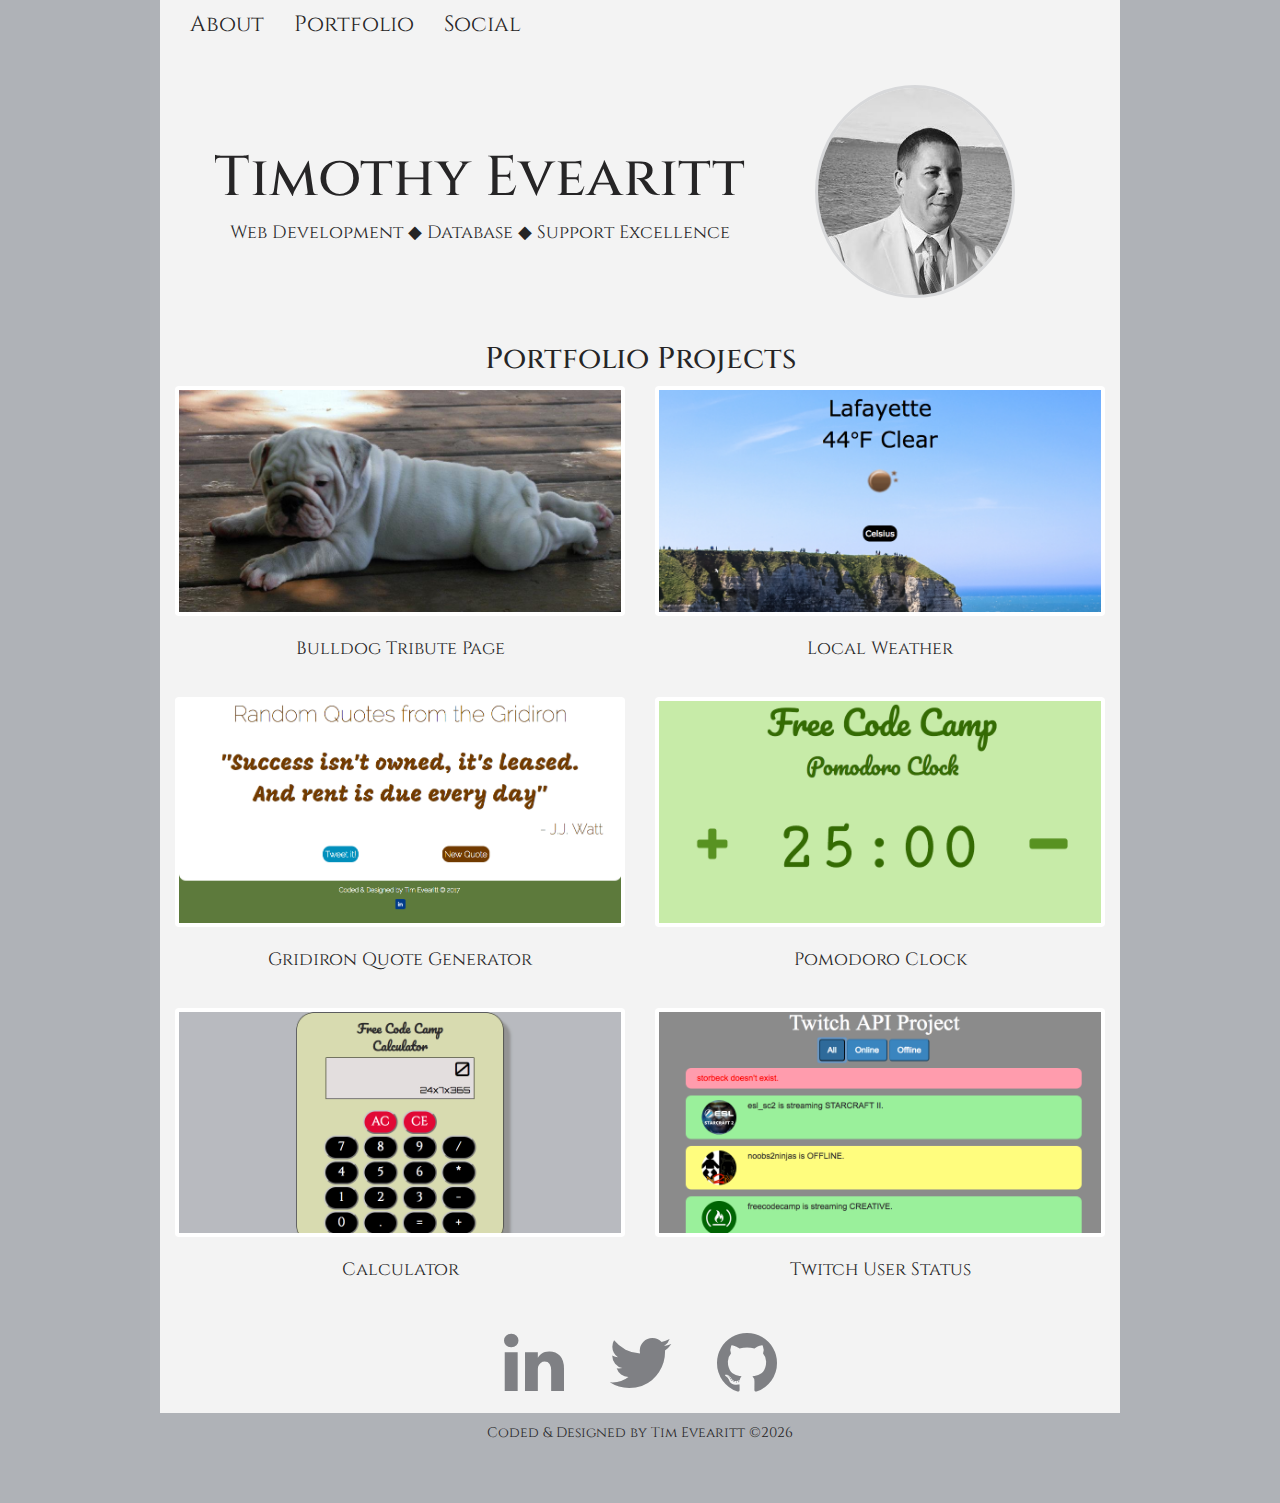
<file: index.html>
<!DOCTYPE html>
  <head>
    <title>Tim Evearitt - Portfolio</title>
    <link rel="stylesheet" href="//maxcdn.bootstrapcdn.com/font-awesome/4.5.0/css/font-awesome.min.css"/>
    <link rel="stylesheet" href="https://maxcdn.bootstrapcdn.com/bootstrap/3.3.7/css/bootstrap.min.css">
    <link rel="stylesheet" type="text/css" href="css/style.css">
    <link href="https://fonts.googleapis.com/css?family=Cinzel" rel="stylesheet">
    <meta name="viewport" content="width=device-width, initial-scale=1">
  </head>
  <body>
  <!-- NAV BAR-->
    <nav class="navbar navbar-default navbar-fixed-top">
      <div class="container">
        <ul class="nav navbar-nav">
          <li><a href="#about">About</a></li>
          <li><a href="#portfolio">Portfolio</a></li>
          <li><a href="#contact">Social</a></li> 
        </ul>
      </div>
    </nav>

    <div class="container">
      <a name="about" id="about"></a>
      <div class="row vertical-align">
        <div class="col-sm-8 text-center">
          <h1>Timothy Evearitt</h1> 
          <p>Web Development &#9670; Database &#9670; Support Excellence</p>
        </div>
        <div class="col-sm-4">
        <img src="images/timevearitt1.jpg" class="img-responsive" id="tim"/>
        </div>
      </div>

      <div class="row text-center">
        <div class="col-xs-12"><a name="portfolio" id="portfolio"></a>
          <h2>Portfolio Projects</h2>
        </div>
      </div>
      <!-- PORTFOLIO ROW 1 -->
      <div class="row">
        <div class="col-sm-6">
          <figure>
            <a href="tribute" class="thumbnail" target="_blank">
              <img src="images/ruxin.jpg" class="img-responsive center-block" alt="A warm deck is Ruxin's favorite place to relax."/>
            </a>
            <figcaption class="text-center">Bulldog Tribute Page</figcaption>
          </figure>
        </div>
        <div class="col-sm-6">
          <figure>
            <a href="weather" class="thumbnail" target="_blank">
              <img src="images/weather.png" class="img-responsive center-block" alt="weather app"/>
            </a>
            <figcaption class="text-center">Local Weather</figcaption>
          </figure>
        </div>
      </div>
      <!-- PORTFOLIO ROW 2 -->
      <div class="row">
        <div class="col-sm-6">
          <figure>
            <a href="quote-generator" class="thumbnail" target="_blank">
              <img src="images/quotes.png" class="img-responsive center-block" alt="Gridiron Quotes"/>
            </a>
            <figcaption class="text-center">Gridiron Quote Generator</figcaption>
          </figure>
        </div>
        <div class="col-sm-6">
          <figure>
            <a href="pomodoro" class="thumbnail" target="_blank">
              <img src="images/pomodoro.png" alt="Pomodoro"/>
            </a>
            <figcaption class="text-center">Pomodoro Clock</figcaption>
          </figure>
        </div>
      </div>
      <!-- PORTFOLIO ROW 3 -->
      <div class="row">
        <div class="col-sm-6">
          <figure>
            <a href="calculator" class="thumbnail" target="_blank">
              <img src="images/calculator.png" alt="Calculator"/>
            </a>
            <figcaption class="text-center">Calculator</figcaption>
          </figure>
        </div>
        <div class="col-sm-6">
          <figure>
            <a href="twitch-viewer" class="thumbnail" target="_blank">
              <img src="images/twitch.png" alt="Twitch"/>
            </a>
            <figcaption class="text-center">Twitch User Status</figcaption>
          </figure>
        </div>
      </div>
      <!-- PORTFOLIO ROW SOCIAL -->
      <div class="row">
        <div class="visible-xs text-center">
          <a href="https://www.linkedin.com/in/timevearitt" target="_blank">
            <i class="fa fa-linkedin fa-3x social"></i></a>
          <a href="https://twitter.com/timevearitt" target="_blank">
            <i class="fa fa-twitter fa-3x social" aria-hidden="true"></i></a>
          <a href="https://github.com/timevearitt" target="_blank"><i class="fa fa-github fa-3x social" aria-hidden="true"></i></a>
        </div>
        <div class="hidden-xs col-sm-12 text-center">
          <a href="https://www.linkedin.com/in/timevearitt" target="_blank">
            <i class="fa fa-linkedin fa-5x social"></i></a>
          <a href="https://twitter.com/timevearitt" target="_blank">
            <i class="fa fa-twitter fa-5x social" aria-hidden="true"></i></a>
          <a href="https://github.com/timevearitt" target="_blank"><i class="fa fa-github fa-5x social" aria-hidden="true"></i></a>
        </div>
      </div>
      <a name="contact" id="contact"></a>
    </div>
  </body>
  <footer class="text-center">Coded & Designed by Tim Evearitt &copy;<script type="text/javascript">document.write(new Date().getFullYear());</script></br>
  </footer>
</html>
</file>
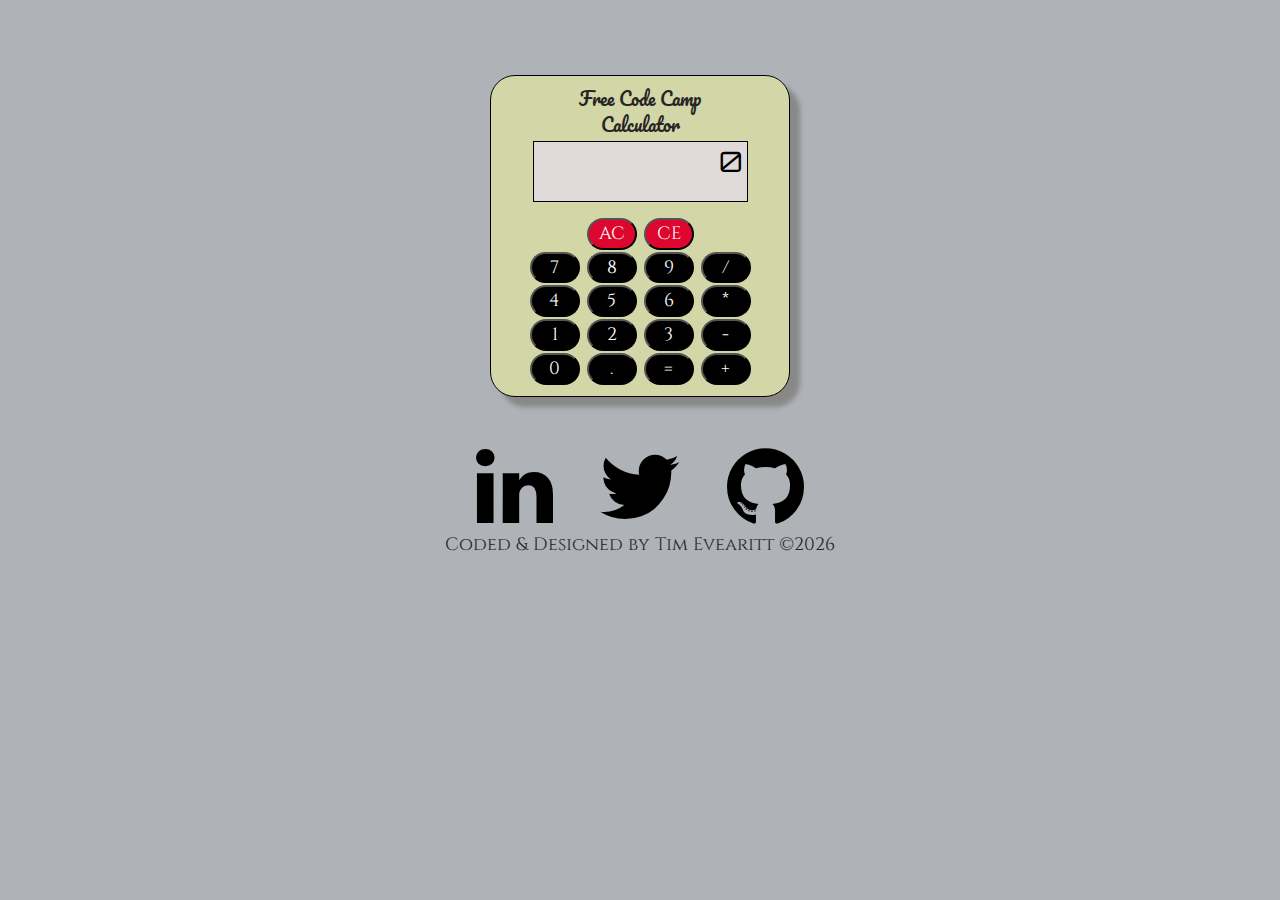
<file: Calculator/index.html>
<!DOCTYPE html>
	<html>
	<head>
		<meta charset="UTF-8">
		<title>Free Code Camp - Calculator</title>

		<script src="https://ajax.googleapis.com/ajax/libs/jquery/3.1.1/jquery.min.js"></script>
		<script src="scripts/jquery.js"></script>
		<link rel="stylesheet" href="https://maxcdn.bootstrapcdn.com/bootstrap/3.3.7/css/bootstrap.min.css">
		<link rel="stylesheet" href="//maxcdn.bootstrapcdn.com/font-awesome/4.5.0/css/font-awesome.min.css">
		<link href="https://fonts.googleapis.com/css?family=Cinzel" rel="stylesheet">
		<link rel="stylesheet" type="text/css" href="css/style.css">
		<link href="https://fonts.googleapis.com/css?family=Orbitron" rel="stylesheet">
		<link href="https://fonts.googleapis.com/css?family=Pacifico" rel="stylesheet">
		<meta name="viewport" content="width=device-width, initial-scale=1">

	</head>

	<body>
		<div id="wrap">
			<div class="container">
				<div id="calculator">
					<div class="row">
						<div id="title" class="text-center">
							<div class="col-xs-12">Free Code Camp</div>
							<div class="col-xs-12">Calculator</div>
						</div>
					</div>
					<div class="row">
						<div class="text-center">
							<div id="displayTotal">0</div>
						</div>
					</div>
					<div class="row">
						<div class="text-center">
							<div id="input"></div>
						</div>
					</div>
					<div class="row">
						<div class="text-center">
							<button type="button" class="btnOp red" id="AC">AC</button>
							<button type="button" class="btnOp red" id="CE">CE</button>
							
						</div>
					</div>
					<div class="row">
						<div class="text-center">
							<button type="button" class="btnNum" id="7" value="7">7</button>
							<button type="button" class="btnNum" id="8" value="8">8</button>
							<button type="button" class="btnNum" id="9" value="9">9</button>
							<button type="button" class="btnOp" id="btnDivide" value="/">/</button>
						</div>
					</div>
					<div class="row">
						<div class="text-center">
							<button type="button" class="btnNum" id="4" value="4">4</button>
							<button type="button" class="btnNum" id="5" value="5">5</button>
							<button type="button" class="btnNum" id="6" value="6">6</button>
							<button type="button" class="btnOp"  id="btnMultiply" value="x">*</button>
						</div>
					</div>
					<div class="row">
						<div class="text-center">
							<button type="button" class="btnNum" id="1" name="1" value="1">1</button>
							<button type="button" class="btnNum" id="2" value="2">2</button>
							<button type="button" class="btnNum" id="3" value="3">3</button>
							<button type="button" class="btnOp"  id="btnSubtract" value="-">-</button>
						</div>
					</div>
					<div class="row">
						<div class="text-center">
							<button type="button" class="btnNum" id="0" value="0">0</button>
							<button type="button" class="btnNum" id="decimal" value=".">.</button>
							<button type="button" class="btnOp" id="btnTotal">=</button>
							<button type="button" class="btnOp"  id="btnAdd" value="+">+</button>
						</div>
					</div>
				</div>
			</div>
		</div>
	</body>

	<footer class="text-center footer">
		<div class="visible-xs text-center">
	        <a href="https://www.linkedin.com/in/timevearitt" target="_blank">
	          <i class="fa fa-linkedin fa-3x social"></i></a>
	        <a href="https://twitter.com/timevearitt" target="_blank">
	          <i class="fa fa-twitter fa-3x social" aria-hidden="true"></i></a>
	        <a href="https://github.com/timevearitt" target="_blank"><i class="fa fa-github fa-3x social" aria-hidden="true"></i></a>
	    </div>
	    <div class="hidden-xs col-sm-12 text-center">
	      <a href="https://www.linkedin.com/in/timevearitt" target="_blank">
	        <i class="fa fa-linkedin fa-5x social"></i></a>
	      <a href="https://twitter.com/timevearitt" target="_blank">
	        <i class="fa fa-twitter fa-5x social" aria-hidden="true"></i></a>
	      <a href="https://github.com/timevearitt" target="_blank"><i class="fa fa-github fa-5x social" aria-hidden="true"></i></a>
	    </div>
	  Coded & Designed by Tim Evearitt &copy;<script type="text/javascript">document.write(new Date().getFullYear());</script></br>
	</footer>

</html>
</file>
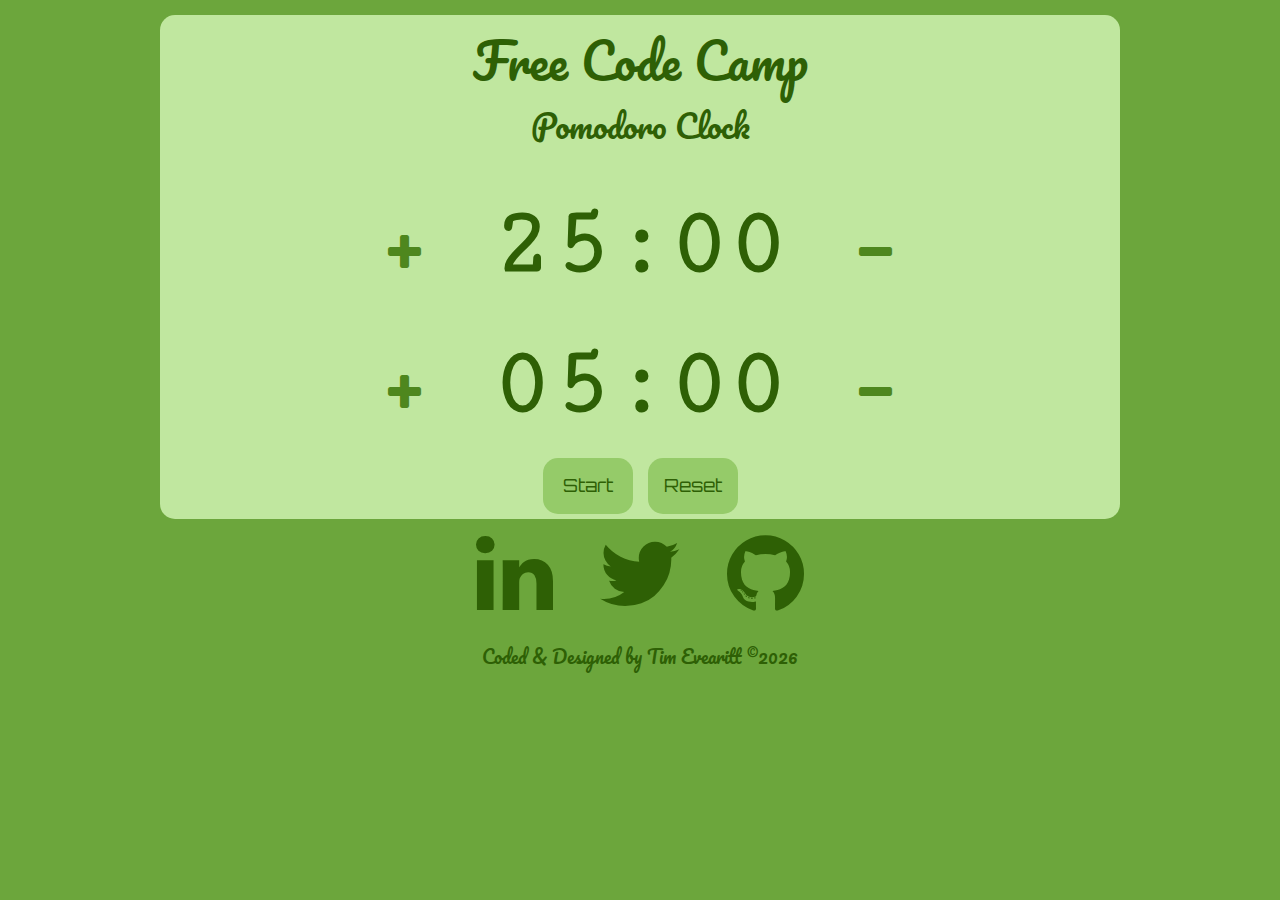
<file: Pomodoro/index.html>
<!DOCTYPE html>
<html>
	<head>
		<meta charset="UTF-8">
		<title>Free Code Camp - Pomodoro</title>

		<script src="https://ajax.googleapis.com/ajax/libs/jquery/3.1.1/jquery.min.js"></script>
		<script src="scripts/scripts.js"></script>
		<link rel="stylesheet" href="https://maxcdn.bootstrapcdn.com/bootstrap/3.3.7/css/bootstrap.min.css">
		<link rel="stylesheet" href="//maxcdn.bootstrapcdn.com/font-awesome/4.5.0/css/font-awesome.min.css">
		<link rel="stylesheet" type="text/css" href="css/style.css">
		<link href="https://fonts.googleapis.com/css?family=Pacifico" rel="stylesheet">
		<link href="https://fonts.googleapis.com/css?family=Orbitron" rel="stylesheet">
		<link href="https://fonts.googleapis.com/css?family=Cutive+Mono" rel="stylesheet">
		<meta name="viewport" content="width=device-width, initial-scale=1">

	</head>

	<body>
		<div id="wrap">
			<div class="container">
				<div class="row text-center">
					<h1>Free Code Camp</h1>
					<h2>Pomodoro Clock</h2>
				</div>
				<div class="row text-center">
					<div class="text-center"><a id="addWorkTime" class="btn" href="#"><i class="fa fa-plus fa-3x" aria-hidden="true"></i></a><div id="workTimer" class="time"></div><a id="subWorkTime" class="btn" href="#"><i class="fa fa-minus fa-3x" aria-hidden="true"></i></a></div>
				</div>
				<div class="row text-center">
					<div class="text-center"><a id="addBreak" class="btn" href="#"><i class="fa fa-plus fa-3x" aria-hidden="true"></i></a><div id="breakTimer" class="time"></div><a id="subBreak" class="btn" href="#"><i class="fa fa-minus fa-3x" aria-hidden="true"></i></a></div>
				</div>
				<div class="row text-center">
					<button type="button" id="start">Start</button> <button type="button" id="stop">Stop</button> <button type="button" id="reset">Reset</button>
				</div>
				<div class="row text-center">
					<audio id="airhorn" src="sounds/airhorn.mp3" type="audio/mp3"></audio> 
				</div>
			</div>
		</div>
	</body>

	<footer class="text-center footer">
		<div class="visible-xs text-center">
  			<a href="https://www.linkedin.com/in/timevearitt" target="_blank">
    			<i class="fa fa-linkedin fa-3x social"></i></a>
  			<a href="https://twitter.com/timevearitt" target="_blank">
    			<i class="fa fa-twitter fa-3x social" aria-hidden="true"></i></a>
  			<a href="https://github.com/timevearitt" target="_blank"><i class="fa fa-github fa-3x social" aria-hidden="true"></i></a>
		</div>
		<div class="hidden-xs col-sm-12 text-center">
          <a href="https://www.linkedin.com/in/timevearitt" target="_blank">
            <i class="fa fa-linkedin fa-5x social"></i></a>
          <a href="https://twitter.com/timevearitt" target="_blank">
            <i class="fa fa-twitter fa-5x social" aria-hidden="true"></i></a>
          <a href="https://github.com/timevearitt" target="_blank"><i class="fa fa-github fa-5x social" aria-hidden="true"></i></a>
        </div>
	  Coded & Designed by Tim Evearitt &copy;<script type="text/javascript">document.write(new Date().getFullYear());</script></br>
	</footer>
</html>
</file>
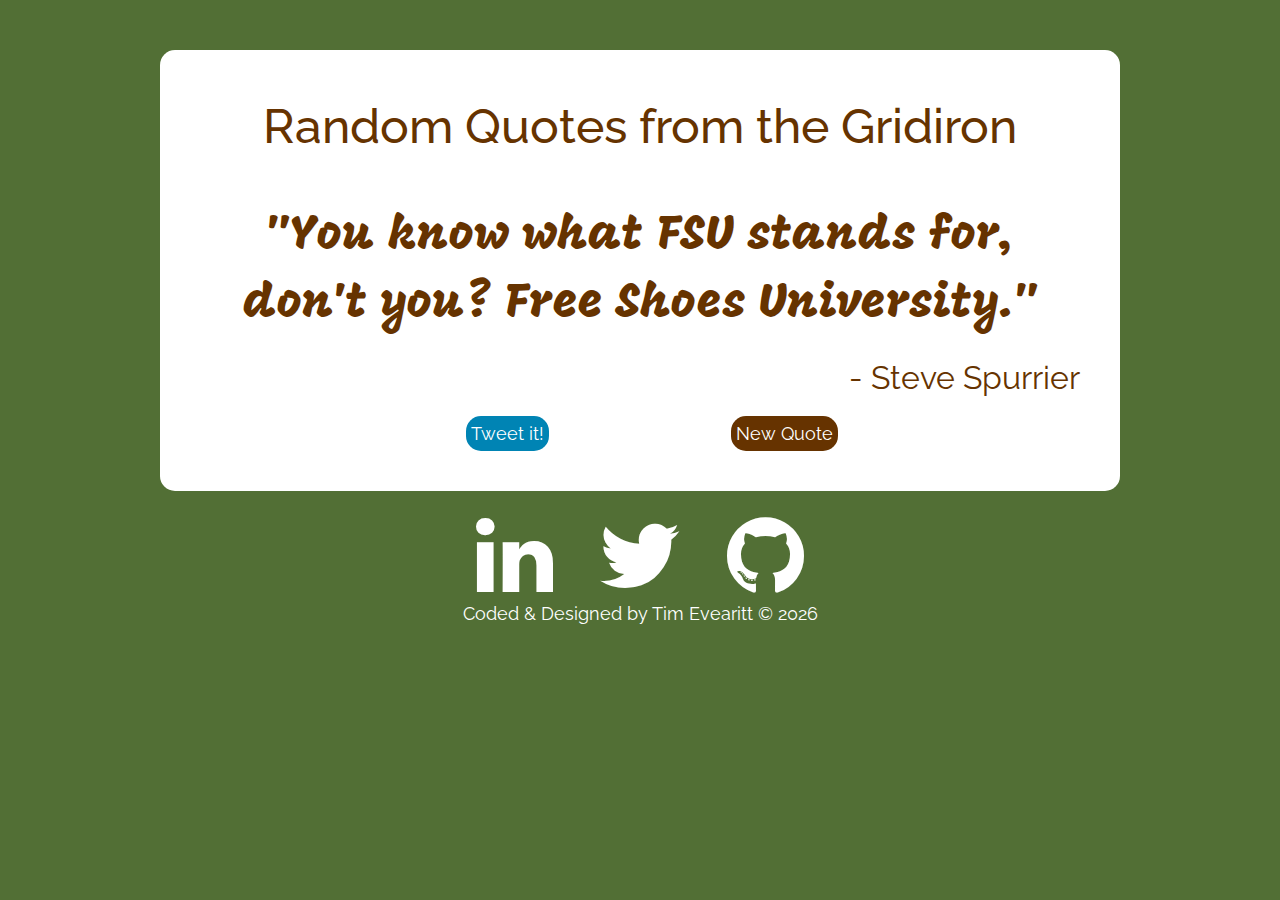
<file: quote-generator/index.html>
<!DOCTYPE html>
<html>
  <head>
    <link rel="stylesheet" href="https://maxcdn.bootstrapcdn.com/bootstrap/3.3.7/css/bootstrap.min.css">
    <link rel="stylesheet" href="//maxcdn.bootstrapcdn.com/font-awesome/4.5.0/css/font-awesome.min.css">
    <link rel="stylesheet" type="text/css" href="css/style.css">
    <link href="https://fonts.googleapis.com/css?family=Mogra" rel="stylesheet">
    <link href="https://fonts.googleapis.com/css?family=Raleway:100" rel="stylesheet">
    <meta name="viewport" content="width=device-width, initial-scale=1">
    <script src="https://ajax.googleapis.com/ajax/libs/jquery/3.1.1/jquery.min.js"></script> 
    <script src="scripts/script.js"></script>
    <title>Free Code Camp Random Quote Generator</title>
  </head>
  <body>
    <div class="container-fluid">
      <div class="row" id="main">
        <div class="col-xs-12 text-center" >
          <h1>Random Quotes from the Gridiron</h1>
        </div>
        
        <div class="col-xs-12 text-center" id="quote">
          <!-- Random Quote generated here -->
        </div>
        <div class="col-xs-12 text-right" id="author">
          <!-- Quote author generated here -->
        </div>
        <div class="col-xs-5 text-right">
          <a class="twitter-share" href="#" data-size="large" target="_blank">
            <button type="button" id="twitter">Tweet it!</button>
          </a>
        </div>
        <div class="col-xs-2 text-right">
          <!-- Placeholder div -->
        </div>
        <div class="col-xs-5 text-left">
          <button type="button" id="btnQuote">New Quote</button>
        </div> 
      </div>
    </div>
  </body>  

  <footer class="text-center">
    <div class="visible-xs text-center">
        <a href="https://www.linkedin.com/in/timevearitt" target="_blank">
          <i class="fa fa-linkedin fa-3x social"></i></a>
        <a href="https://twitter.com/timevearitt" target="_blank">
          <i class="fa fa-twitter fa-3x social" aria-hidden="true"></i></a>
        <a href="https://github.com/timevearitt" target="_blank"><i class="fa fa-github fa-3x social" aria-hidden="true"></i></a>
    </div>
    <div class="hidden-xs col-sm-12 text-center">
      <a href="https://www.linkedin.com/in/timevearitt" target="_blank">
        <i class="fa fa-linkedin fa-5x social"></i></a>
      <a href="https://twitter.com/timevearitt" target="_blank">
        <i class="fa fa-twitter fa-5x social" aria-hidden="true"></i></a>
      <a href="https://github.com/timevearitt" target="_blank"><i class="fa fa-github fa-5x social" aria-hidden="true"></i></a>
    </div>
    Coded & Designed by Tim Evearitt &copy; <script type="text/javascript">document.write(new Date().getFullYear());</script> </br>
  </footer>
</html>
</file>
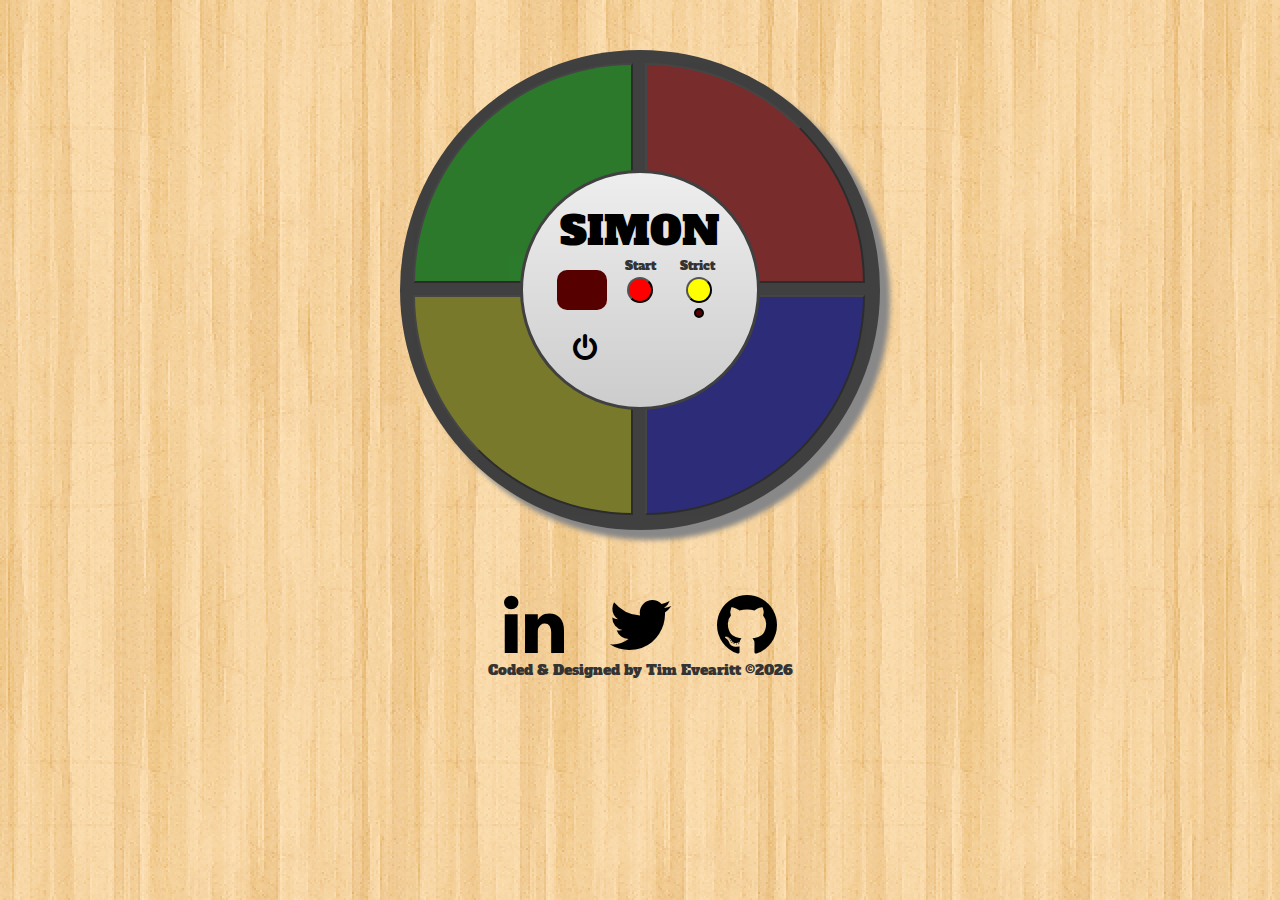
<file: simon/index.html>
<!DOCTYPE html>
	<html>
	<head>
		<meta charset="UTF-8">
		<title>Free Code Camp - Simon</title>

		<script src="https://ajax.googleapis.com/ajax/libs/jquery/3.1.1/jquery.min.js"></script>
		<script src="script/jquery.js"></script>
		<link rel="stylesheet" href="https://maxcdn.bootstrapcdn.com/bootstrap/3.3.7/css/bootstrap.min.css">
		<link rel="stylesheet" href="//maxcdn.bootstrapcdn.com/font-awesome/4.5.0/css/font-awesome.min.css">
		<link href="https://fonts.googleapis.com/css?family=Cinzel" rel="stylesheet">
		<link rel="stylesheet" type="text/css" href="css/style.css">
		<link href="https://fonts.googleapis.com/css?family=Alfa+Slab+One" rel="stylesheet">
		<link href="https://fonts.googleapis.com/css?family=Pacifico" rel="stylesheet">

		

	</head>

	<body>
		<div id="wrap">
			<div class="container-fluid">
				<div id="simon">
					<button type="button" id="green" class="color"></button>
					<button type="button" id="red" class="color"></button>
					<button type="button" id="yellow" class="color"></button>
					<button type="button" id="blue" class="color"></button>

					<div id="namePlate" >
						<div id="nameText" class="text-center">SIMON</div>
						<div id="round" class="text-center"></div>
						<div id="start" class="text-center">
							Start<br/>
							<button type"button" id="btnStart"></button>
						</div>
						<div id="strict" class="text-center">
							Strict<br/>
							<button type"button" id="btnStrict"></button>
							<div id="strictLight"></div>
						</div>
						<div id="power" class="text-center">
							<i id="powerBtn" class="fa fa-power-off fa-2x" aria-hidden="true"></i>
						</div>
						<audio id="greenSound" src="https://s3.amazonaws.com/freecodecamp/simonSound1.mp3" type="audio/mp3"></audio>
						<audio id="redSound" src="https://s3.amazonaws.com/freecodecamp/simonSound2.mp3" type="audio/mp3"></audio>
						<audio id="yellowSound" src="https://s3.amazonaws.com/freecodecamp/simonSound3.mp3" type="audio/mp3"></audio>
						<audio id="blueSound" src="https://s3.amazonaws.com/freecodecamp/simonSound4.mp3" type="audio/mp3"></audio> 
					</div>
				</div>
			</div>
		</div>
	</body>

	<footer class="text-center footer">
		<div class="visible-xs text-center">
  			<a href="https://www.linkedin.com/in/timevearitt" target="_blank">
    			<i class="fa fa-linkedin fa-3x social"></i></a>
  			<a href="https://twitter.com/timevearitt" target="_blank">
    			<i class="fa fa-twitter fa-3x social" aria-hidden="true"></i></a>
  			<a href="https://github.com/timevearitt" target="_blank"><i class="fa fa-github fa-3x social" aria-hidden="true"></i></a>
		</div>
		<div class="hidden-xs col-sm-12 text-center">
          <a href="https://www.linkedin.com/in/timevearitt" target="_blank">
            <i class="fa fa-linkedin fa-5x social"></i></a>
          <a href="https://twitter.com/timevearitt" target="_blank">
            <i class="fa fa-twitter fa-5x social" aria-hidden="true"></i></a>
          <a href="https://github.com/timevearitt" target="_blank"><i class="fa fa-github fa-5x social" aria-hidden="true"></i></a>
        </div>
	  Coded & Designed by Tim Evearitt &copy;<script type="text/javascript">document.write(new Date().getFullYear());</script></br>
	</footer>

</html>
</file>
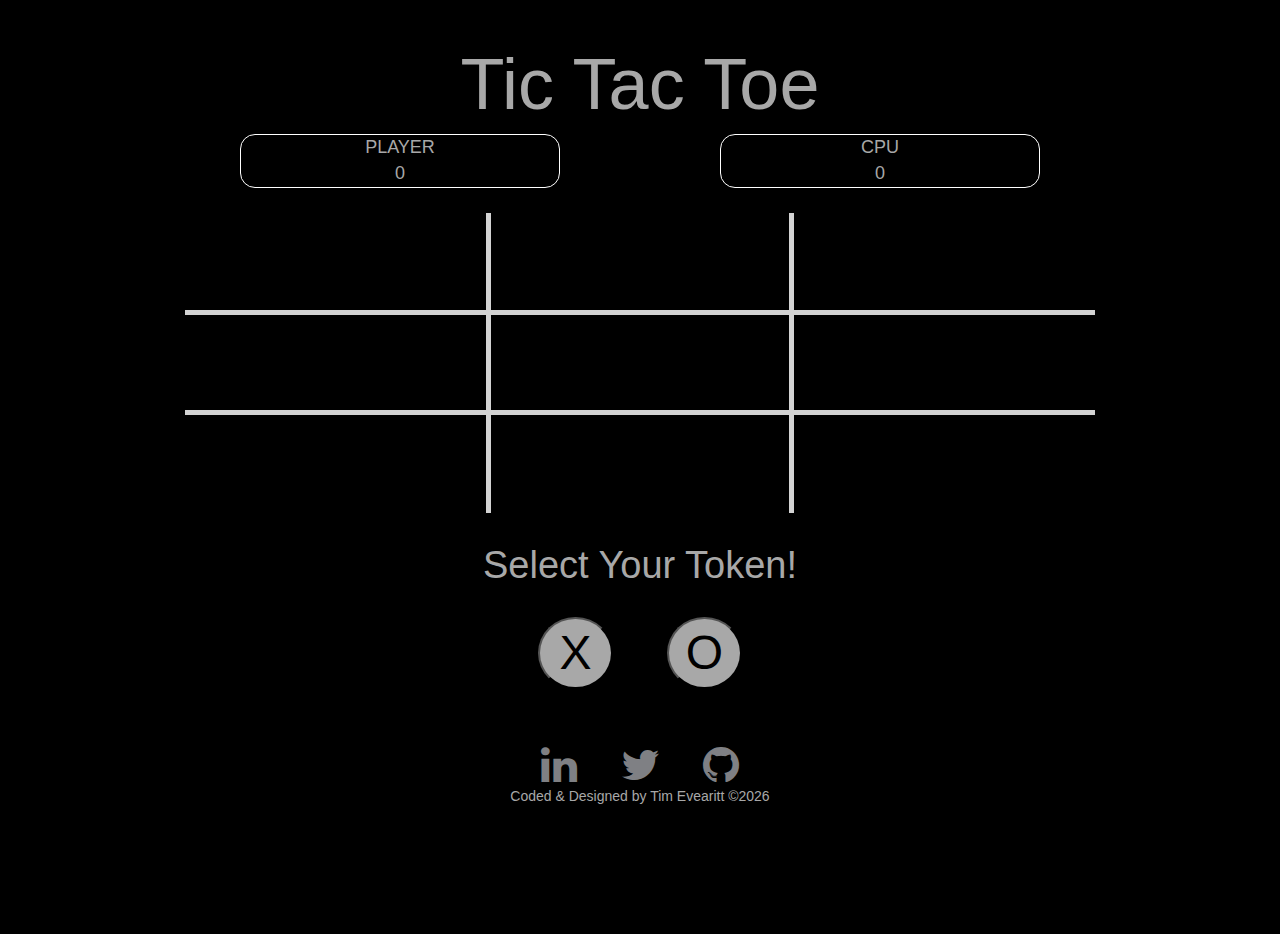
<file: tic-tac-toe/index.html>
<!DOCTYPE html>
	<html>
	<head>
		<meta charset="UTF-8">
		<title>Free Code Camp - Tic Tac Toe</title>
		<script src="https://ajax.googleapis.com/ajax/libs/jquery/3.1.1/jquery.min.js"></script>
		<script src="scripts/new_script.js"></script>
		<link rel="stylesheet" href="https://maxcdn.bootstrapcdn.com/bootstrap/3.3.7/css/bootstrap.min.css">
		<link rel="stylesheet" href="//maxcdn.bootstrapcdn.com/font-awesome/4.5.0/css/font-awesome.min.css">
		<link rel="stylesheet" type="text/css" href="css/main.css">

	</head>

	<body>
		<div id="wrap">
			<div id="main" class="container">
				<div class="row text-center"><h1>Tic Tac Toe</h1></div>
				<div id="score" class="row text-center">
					<div class="col-xs-1"></div>
					<div id="playerScore" class="scoreBox col-xs-4">
						PLAYER</br>
						0
					</div>
					<div class="col-xs-2"></div>
					<div id="aiScore" class="scoreBox col-xs-4">
						CPU</br>
						0
					</div>
					<div class="col-xs-1"></div>
				</div>
				<div class="row text-center" id="board">
				    <table class="table .table-responsive">
				      <tr id="row1">
				        <td id="00" value="4" class="square top"></td>
				        <td id="01" value="9" class="square v top"></td>
				        <td id="02" value="2" class="square top"></td>
				      </tr>
				      <tr id="row2">
				        <td id="10" value="3" class="square h"></td>
				        <td id="11" value="5" class="square v h"></td>
				        <td id="12" value="7" class="square h"></td>
				      </tr>
				      <tr id="row3">
				        <td id="20" value="8" class="square"></td>
				        <td id="21" value="1" class="square v"></td>
				        <td id="22" value="6" class="square"></td>
				      </tr>
				    </table>
				</div>
				<div id="winner" class="row text-center">
					Select Your Token!
				</div>
				<div id="selectToken" class="row text-center">
					<button type="button" id="X" class="token">X</button> <button type="button" id="O" class="token">O</button>
				</div>

				<div id="info" class="row text-center">
					<button type='button' id='rematch'>Rematch?</button>
				</div>

			</div>
		</div>
	</body>

	<footer class="text-center footer">
		<div class="visible-xs text-center">
          <a href="https://www.linkedin.com/in/timevearitt" target="_blank">
            <i class="fa fa-linkedin fa-2x social"></i></a>
          <a href="https://twitter.com/timevearitt" target="_blank">
            <i class="fa fa-twitter fa-2x social" aria-hidden="true"></i></a>
          <a href="https://github.com/timevearitt" target="_blank"><i class="fa fa-github fa-2x social" aria-hidden="true"></i></a>
        </div>
		<div class="hidden-xs col-sm-12 text-center">
          <a href="https://www.linkedin.com/in/timevearitt" target="_blank">
            <i class="fa fa-linkedin fa-3x social"></i></a>
          <a href="https://twitter.com/timevearitt" target="_blank">
            <i class="fa fa-twitter fa-3x social" aria-hidden="true"></i></a>
          <a href="https://github.com/timevearitt" target="_blank"><i class="fa fa-github fa-3x social" aria-hidden="true"></i></a>
        </div>
	  Coded & Designed by Tim Evearitt &copy;<script type="text/javascript">document.write(new Date().getFullYear());</script></br>
	</footer>

</html>
</file>
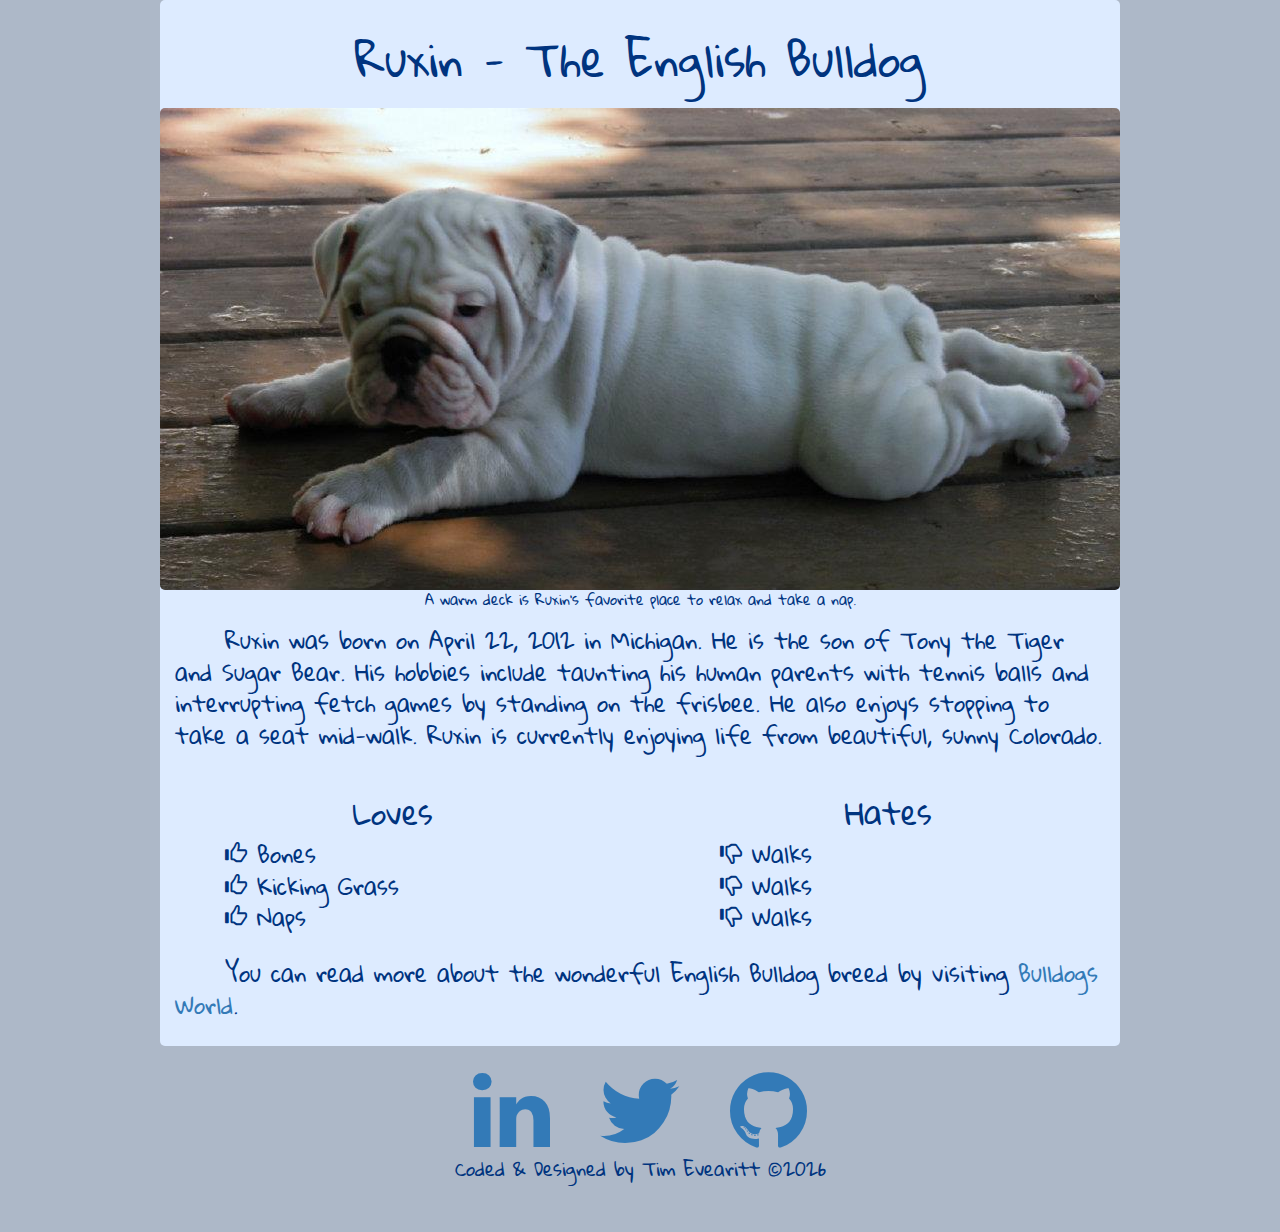
<file: tribute/index.html>
<!DOCTYPE html>
<html>
	<head>
		<link rel="stylesheet" href="https://maxcdn.bootstrapcdn.com/font-awesome/4.5.0/css/font-awesome.min.css"/>
		<link rel="stylesheet" href="https://maxcdn.bootstrapcdn.com/bootstrap/3.3.6/css/bootstrap.min.css"/>
	 	<link rel="stylesheet" type="text/css" href="css/style.css">
	 	<link href="https://fonts.googleapis.com/css?family=Gloria+Hallelujah" rel="stylesheet">
	 	<meta charset="utf-8">
		<meta content="stuff, to, help, search, engines, not" name="keywords">
		<meta content="What this page is about." name="description">
		<meta content="An Interesting Title Goes Here" name="Free Code Camp - Tribute Page">
		<meta name="viewport" content="width=device-width, initial-scale=1">
		<title>Free Code Camp Tribute - Ruxin the English Bulldog</title> 
	</head>
	<body>
	 	<div class="container">
			<h1 class="text-center">Ruxin - The English Bulldog</h1> 
	 		<div class="row">
	   			<figure>
	  				<img src="../images/ruxin.jpg" class="img-responsive center-block" id="ruxin-image" alt="A warm deck is Ruxin's favorite place to relax."/>
	     			<figcaption class="text-center">A warm deck is Ruxin's favorite place to relax and take a nap.</figcaption>
	   			</figure>
	  		</div>
	 		<div class="row"> 
	   			<p>Ruxin was born on April 22, 2012 in Michigan.  He is the son of Tony the Tiger and Sugar Bear.  His hobbies include taunting his human parents with tennis balls and interrupting fetch games by standing on the frisbee.  He also enjoys stopping to take a seat mid-walk.  Ruxin is currently enjoying life from beautiful, sunny Colorado.</p>
	   			<div class="row">
	    			<div class="col-xs-6">
	     				<h2 class="text-center">Loves</h3>
	      					<ul>
	        					<li><span class="glyphicon glyphicon-thumbs-up" aria-hidden="true"></span> Bones</li>
	        					<li><span class="glyphicon glyphicon-thumbs-up" aria-hidden="true"></span> Kicking Grass</li>
	        					<li><span class="glyphicon glyphicon-thumbs-up" aria-hidden="true"></span> Naps</li>
	      					</ul>
	    			</div>
	    			<div class="col-xs-6">
	      				<h2 class="text-center">Hates</h3>
	      				<ul>
	        				<li><span class="glyphicon glyphicon-thumbs-down" aria-hidden="true"></span> Walks</li>
	        				<li><span class="glyphicon glyphicon-thumbs-down" aria-hidden="true"></span> Walks</li>
	        				<li><span class="glyphicon glyphicon-thumbs-down" aria-hidden="true"></span> Walks</li>
	      				</ul>
	    			</div>
	  			</div>
	   			<p>You can read more about the wonderful English Bulldog breed by visiting <a href="http://www.bulldogsworld.com">Bulldogs World</a>.</p>
	 		</div>
		</div> 
	</body>
	<footer class="text-center">
		<div class="visible-xs text-center">
  			<a href="https://www.linkedin.com/in/timevearitt" target="_blank">
    			<i class="fa fa-linkedin fa-3x social"></i></a>
  			<a href="https://twitter.com/timevearitt" target="_blank">
    			<i class="fa fa-twitter fa-3x social" aria-hidden="true"></i></a>
  			<a href="https://github.com/timevearitt" target="_blank"><i class="fa fa-github fa-3x social" aria-hidden="true"></i></a>
		</div>
		<div class="hidden-xs col-sm-12 text-center">
          <a href="https://www.linkedin.com/in/timevearitt" target="_blank">
            <i class="fa fa-linkedin fa-5x social"></i></a>
          <a href="https://twitter.com/timevearitt" target="_blank">
            <i class="fa fa-twitter fa-5x social" aria-hidden="true"></i></a>
          <a href="https://github.com/timevearitt" target="_blank"><i class="fa fa-github fa-5x social" aria-hidden="true"></i></a>
        </div>
		Coded & Designed by Tim Evearitt &copy;<script type="text/javascript">document.write(new Date().getFullYear());</script> </br>

	</footer>
</html>
</file>
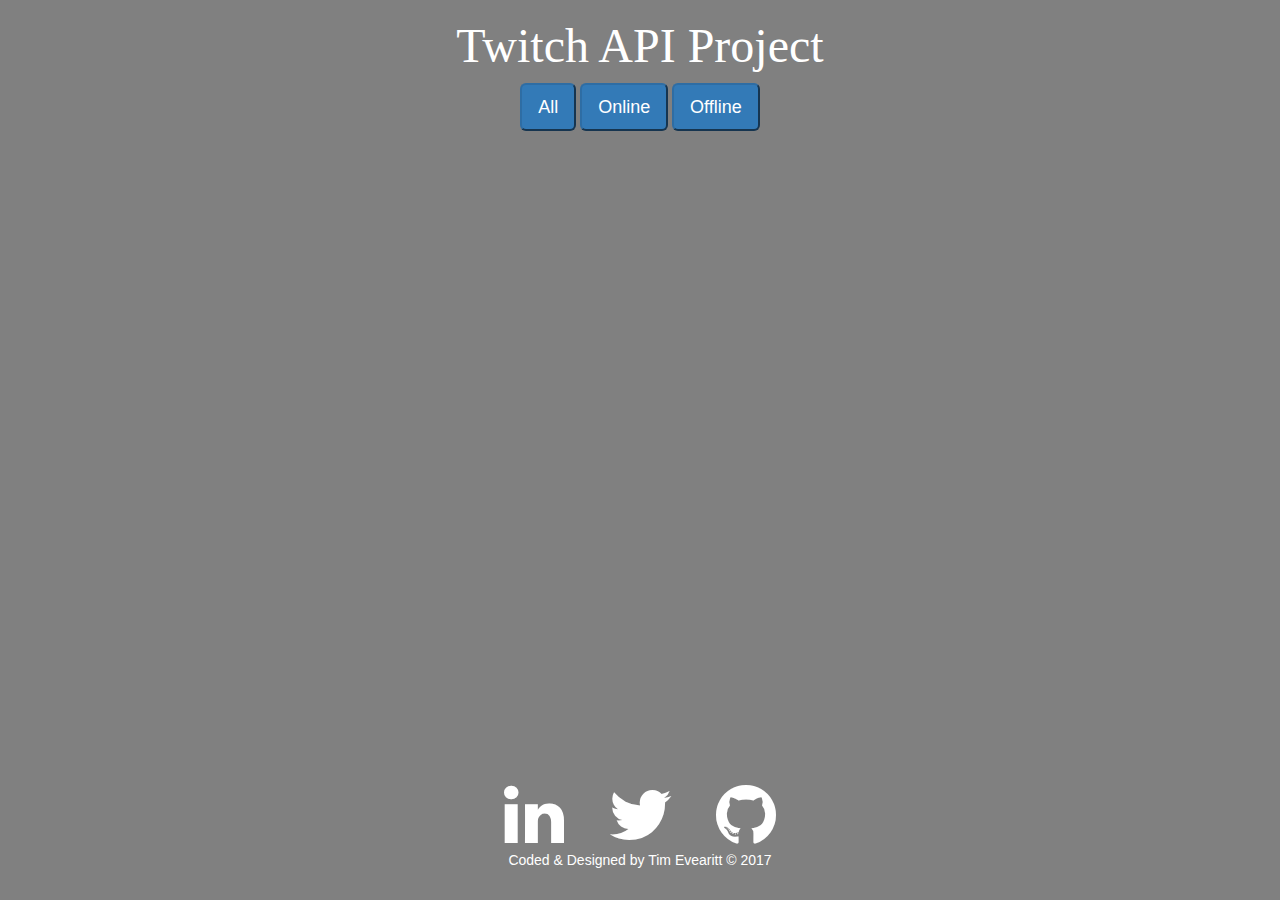
<file: twitch-viewer/index.html>
<!DOCTYPE html>
  <head>
    <meta charset="UTF-8">
    <title>Free Code Camp - Twitch API Project</title>

    <script src="https://ajax.googleapis.com/ajax/libs/jquery/3.1.1/jquery.min.js"></script>
    <link rel="stylesheet" href="https://maxcdn.bootstrapcdn.com/bootstrap/3.3.7/css/bootstrap.min.css">
    <script src="script/script.js"></script>
    <link rel="stylesheet" type="text/css" href="css/style.css">
    <link rel="stylesheet" href="//maxcdn.bootstrapcdn.com/font-awesome/4.5.0/css/font-awesome.min.css"/>
    <meta name="viewport" content="width=device-width, initial-scale=1">
  </head>
  <body>
    <div id="wrap">
      <div class="container-fluid img-responsive">
        <div class="col-xs-12 text-center"> 
          <h1>Twitch API Project</h1>
        </div>
        <div class="col-xs-12 text-center">
          <button type="button" id="all" class="btn-lg btn-primary">All</button>
          <button type="button" id="online" class="btn-lg btn-primary">Online</button>
          <button type="button" id="offline" class="btn-lg btn-primary">Offline</button>
        </div>
        <div class="col-xs-12">  
          <ul id="results"></ul>
        </div>
      </div>
    </div>
  </body>
  <footer class="text-center footer">
    <div class="visible-xs text-center">
        <a href="https://www.linkedin.com/in/timevearitt" target="_blank">
          <i class="fa fa-linkedin fa-3x social"></i></a>
        <a href="https://twitter.com/timevearitt" target="_blank">
          <i class="fa fa-twitter fa-3x social" aria-hidden="true"></i></a>
        <a href="https://github.com/timevearitt" target="_blank"><i class="fa fa-github fa-3x social" aria-hidden="true"></i></a>
    </div>
    <div class="hidden-xs col-sm-12 text-center">
      <a href="https://www.linkedin.com/in/timevearitt" target="_blank">
        <i class="fa fa-linkedin fa-5x social"></i></a>
      <a href="https://twitter.com/timevearitt" target="_blank">
        <i class="fa fa-twitter fa-5x social" aria-hidden="true"></i></a>
      <a href="https://github.com/timevearitt" target="_blank"><i class="fa fa-github fa-5x social" aria-hidden="true"></i></a>
    </div>
    Coded & Designed by Tim Evearitt &copy; 2017
    </a>
  </footer>
</html>
</file>
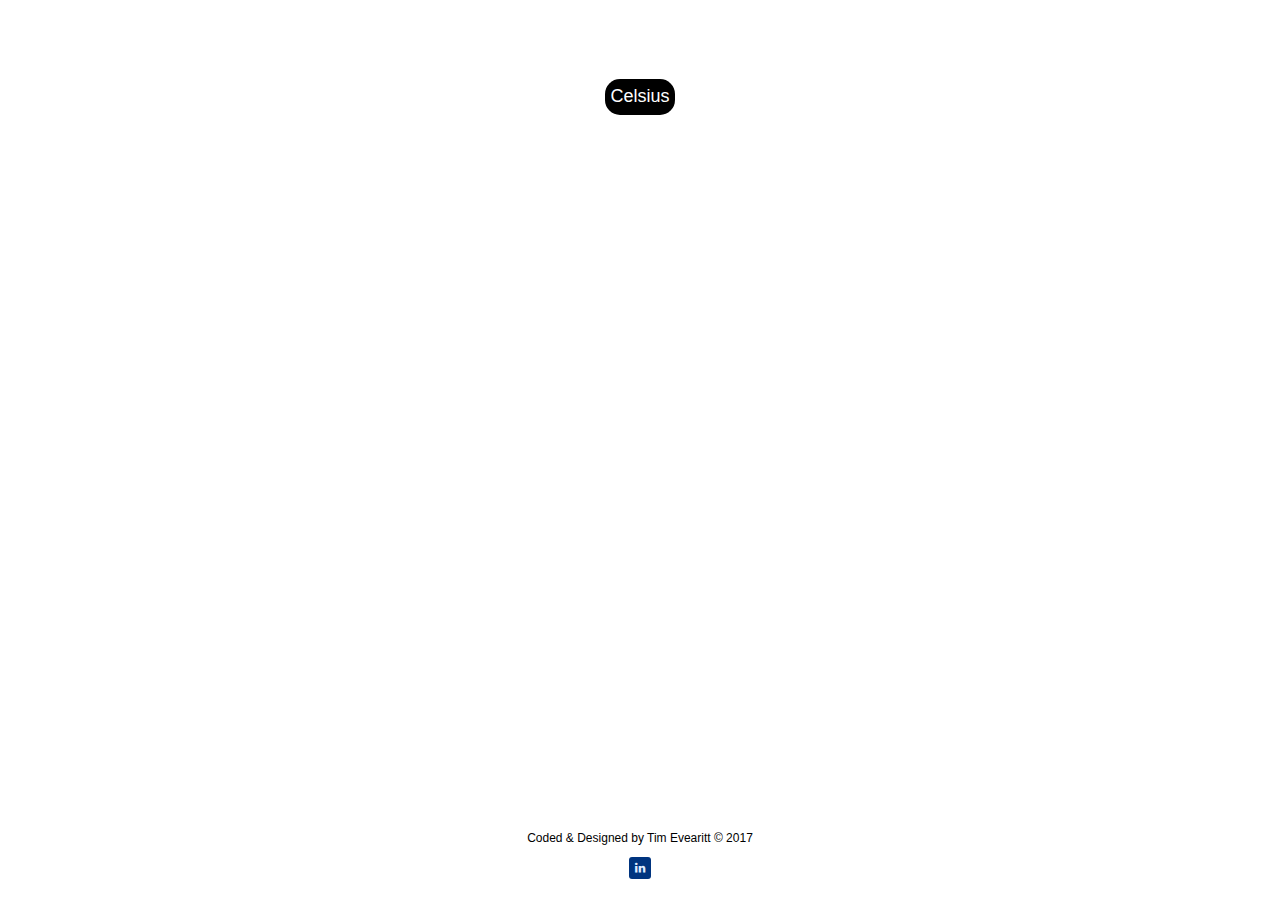
<file: weather/index.html>
<!DOCTYPE html>
  <head>
    <title>Free Code Camp - Weather</title>
		<script src="https://ajax.googleapis.com/ajax/libs/jquery/3.1.1/jquery.min.js"></script>
		<script src="scripts/script.js"></script>
		<link rel="stylesheet" href="//maxcdn.bootstrapcdn.com/font-awesome/4.5.0/css/font-awesome.min.css"/>
	  <link rel="stylesheet" href="https://maxcdn.bootstrapcdn.com/bootstrap/3.3.7/css/bootstrap.min.css">
	  <link rel="stylesheet" type="text/css" href="css/style.css">
		<meta name="viewport" content="width=device-width, initial-scale=1">
  </head>
  <body>
		<div id="wrap">
			<div class="container-fluid img-responsive">
			  <div class="col-xs-12 text-center" id="location"></div>
			  <div class="col-xs-12 text-center" id="temp"></div>
			  <div class="col-xs-12 text-center">
			    <button id="toggle" type="button" value="C" Name="C">Celsius</button>
			  </div>
			</div>
		</div>
	</body>
	<footer class="text-center footer">Coded & Designed by Tim Evearitt &copy; 2017 </br>
		<a href="https://www.linkedin.com/in/timevearitt" class="btn btn-social-icon btn-linkedin btn-xs" id="linkedin" target="_blank">
	    <span class="fa fa-linkedin"></span>
	  </a>
	</footer>
</html>
</file>
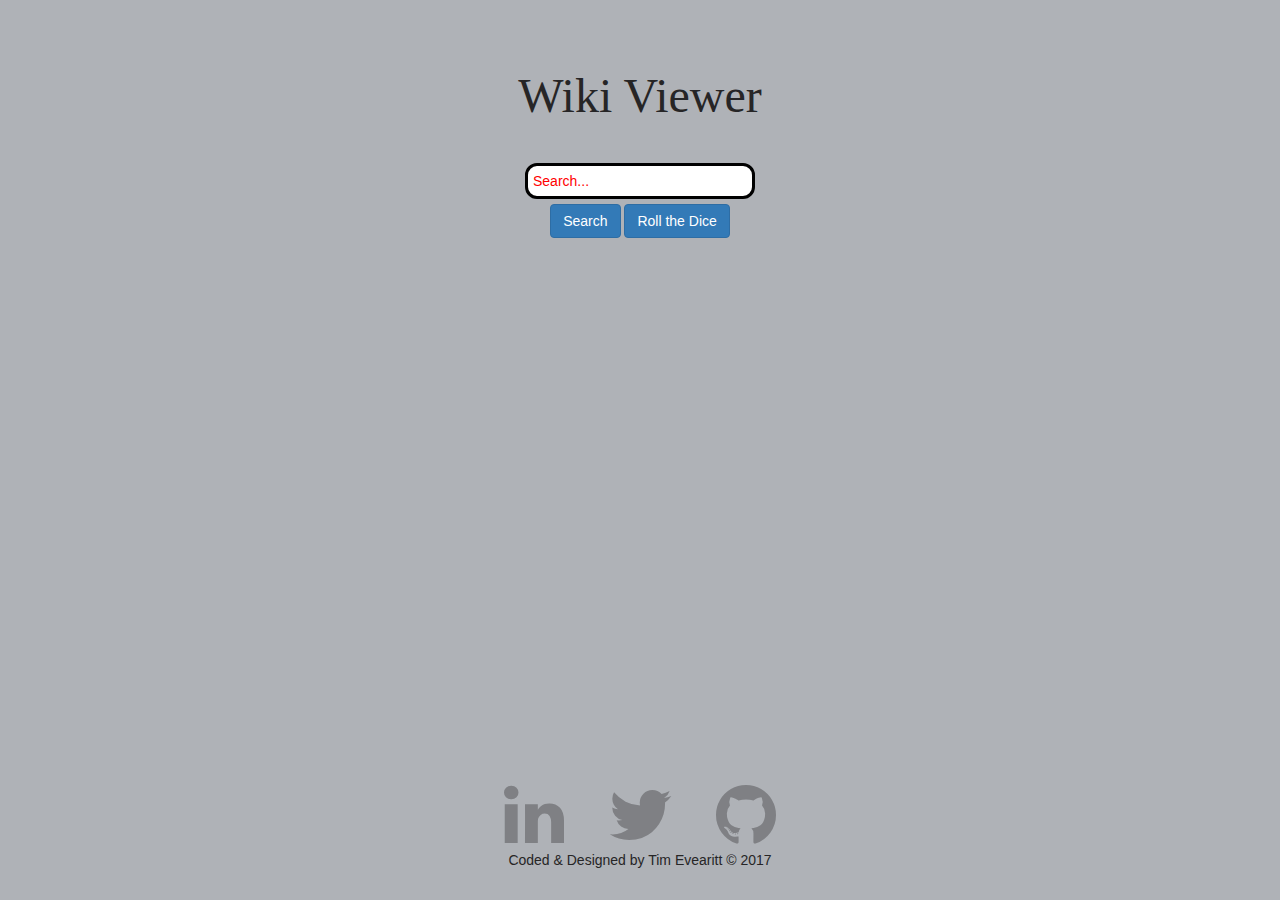
<file: wiki-viewer/index.html>
<!DOCTYPE html>
  <head>
    <title>Free Code Camp - Wiki Viewer</title>

    <link rel="stylesheet" href="//maxcdn.bootstrapcdn.com/font-awesome/4.5.0/css/font-awesome.min.css"/>
    <script src="https://ajax.googleapis.com/ajax/libs/jquery/3.1.1/jquery.min.js"></script>
    <link rel="stylesheet" href="https://maxcdn.bootstrapcdn.com/bootstrap/3.3.7/css/bootstrap.min.css">
    <script src="scripts/script.js"></script>
    <link rel="stylesheet" type="text/css" href="css/style.css">
    <meta name="viewport" content="width=device-width, initial-scale=1">
  </head>
  <body>
    <div id="wrap">
      <div class="container-fluid img-responsive">
        <div class="col-xs-12 text-center"> 
          <h1>Wiki Viewer</h1>
        </div>
        <div class="col-xs-12 text-center">  
            <input type="text" name="searchVal" class="searchVal" placeholder="Search..."> </br>
          <button type="button" id="search" class="btn btn-primary">Search</button>
          <a href="https://en.wikipedia.org/wiki/Special:Random" target="_blank"><button type="button" id="random" class="btn btn-primary">Roll the Dice</button></a>
        </div>
        <div class="col-xs-12">
          <ul id="results">
          </ul> 
        </div>
      </div>
    </div>
  </body>
  <footer class="text-center footer">
    <div class="visible-xs text-center">
      <a href="https://www.linkedin.com/in/timevearitt" target="_blank">
        <i class="fa fa-linkedin fa-3x social"></i></a>
      <a href="https://twitter.com/timevearitt" target="_blank">
        <i class="fa fa-twitter fa-3x social" aria-hidden="true"></i></a>
      <a href="https://github.com/timevearitt" target="_blank"><i class="fa fa-github fa-3x social" aria-hidden="true"></i></a>
    </div>
    <div class="hidden-xs col-sm-12 text-center">
      <a href="https://www.linkedin.com/in/timevearitt" target="_blank">
        <i class="fa fa-linkedin fa-5x social"></i></a>
      <a href="https://twitter.com/timevearitt" target="_blank">
        <i class="fa fa-twitter fa-5x social" aria-hidden="true"></i></a>
      <a href="https://github.com/timevearitt" target="_blank"><i class="fa fa-github fa-5x social" aria-hidden="true"></i></a>
    </div>
    Coded & Designed by Tim Evearitt &copy; 2017 </br>
  </footer>
</html>
</file>
<file: css/style.css>
@media (min-width: 1200px) {
  .container {
   max-width: 960px;
  }
}

.navbar {
  background-color: #afb2b7;
  border: none;
}

.container{
  background-color: #f3f3f3;
  padding-bottom: 15px;
}

body{
  font-family: 'Cinzel', serif;
  color: #262526;
  background-color: #afb2b7;
  padding-top: 60px;
}

h1{
  font-size: 28px;
}

li{
  font-size: 18px;
  float: left;
  display: inline-block;
  color: #262526;
}

@media (min-width: 768px){
  h1{
    font-size: 56px;
  }

  p{
    font-size: 18px;
  }

  figcaption{
    font-size: 18px;
  }

  li{
    font-size: 22px;
  }
}

.social{
  color: #7f8084;
  margin: 10px 20px 0px 20px;
}

#tim{
  margin: 25px 0px 25px 0px;
  float: left;
  border: solid 3px;
  border-radius: 50%;
  border-color: #d7d8da;
  width: 200px;
}

.vertical-align {
    display: flex;
    align-items: center;
}

.navbar-default .navbar-nav>li>a {
  color: #262526;
}

.navbar-default .navbar-nav>li>a:hover,
.navbar-default .navbar-nav > li > a:focus{
  color: #afb2b7;
}

.row .thumbnail{
  border: none;
}

#about:before, #portfolio:before, #contact:before{ 
  display: block; 
  content: " "; 
  margin-top: -50px; 
  height: 50px; 
  visibility: hidden; 
}

figure{
  margin-bottom: 35px;
}

footer{
  padding: 10px;
  margin-bottom: 50px;
}
</file>
<file: Calculator/css/style.css>
body{
  font-family: 'Cinzel', serif;
  font-size: 18px;
  color: #262526;
  background-color: #afb2b7;
  padding-top: 60px;
}

.container {
  max-width: 960px;
  padding-top: 15px;
  padding-bottom: 15px;
}

.footer {
  padding-top: 20px;
}

#wrap {
  min-height: 100%;
}

#calculator{
  border: 1px solid black;
  border-radius: 25px;
  background-color: #d3d6a7;
  width: 300px;
  margin: auto;
  padding: 10px;
  box-shadow: 10px 10px 5px #888888;
}

#displayTotal, #input{
  background-color: #e0d9d9;
  color: black;
  font-size: 28px;
  width: 215px;
  margin: auto;
  font-family: 'Orbitron', sans-serif;
  text-align: right;
  padding-right: 5px;
  border: 1px solid black;
  border-bottom: 0px;
}

#input{
  font-size: 12px;
  height: 20px;
  margin-bottom: 15px;
  border-bottom: 1px solid black;
  border-top: 0px;
  overflow: hidden;
}

#title{
  font-family: 'Pacifico', cursive;
  margin-bottom: 55px;
}

.btnNum{
  width: 50px;
  border-radius: 50px;
  margin: 1px;
  background-color: black;
  color: white;
}

.btnOp{
  border-radius: 40px;
  width: 50px;
  margin: 1px;
  background-color: black;
  color: white;
}

.red{
  background-color: #dd062e;
  color: white;
}

.social{
  color: #000;
  margin: 10px 20px 0px 20px;
}

button:focus {
  outline: 0;
}

footer{
  color: ;
}
</file>
<file: Pomodoro/css/style.css>
.container {
     max-width: 960px;
     background-color: #C0E79F;
     border-radius: 15px;
  }

@import 'https://fonts.googleapis.com/css?family=Pacifico';
@import 'https://fonts.googleapis.com/css?family=Orbitron';
@import 'https://fonts.googleapis.com/css?family=Cutive+Mono';

body{
  font-family: 'Pacifico', serif;
  font-size: 18px;
  color: #2E6005;
  background-color: #6CA63C;
  padding-top: 15px;
}

@media (min-width: 768px){
  h1{
    font-size: 48px;
  }
}

@media (min-width: 768px){
  h2{
    font-size: 32px;
    margin-bottom: 30px;
  }
}

#wrap {
  margin: -90 auto 0;
}

#title{
  font-family: 'Pacifico', cursive;
  margin-bottom: 55px;
}
 
#workTimer{
  display: inline-block;
  margin: 0 10px 0 10px;
  font-size: 42px;
  font-family: 'Cutive Mono', monospace;
}

#breakTimer{
  display: inline-block;
  margin: 0 10px 0 10px;
  font-size: 42px;
  font-family: 'Cutive Mono', monospace;
}

@media (min-width: 768px){
  #workTimer, #breakTimer {
    font-size: 98px;
  } 
}

.time {
  width: 4em;
  font-weight: bold;
}

.fa{
  padding-bottom: 18px;
  color: #4E871E;
  border: none;
}

.social{
  color: #2E6005;
  margin: 10px 20px 0px 20px;
}

@media (min-width: 768px){
  .fa{
    padding-bottom: 25px;
  }
}

button {
  font-family: 'Orbitron', serif;
  font-size: 18px;
  text-decoration: none;
  border-radius: 15px;
  background-color: #95CB69;
  border: none;
  padding: 15px;
  margin: 5px;
  width: 5em;
}

button:focus {
  outline: 0;
}
</file>
<file: quote-generator/css/style.css>
@media (min-width: 1200px) {
  .container-fluid {
    max-width: 960px;
    color: #663300;
  }
}

@import 'https://fonts.googleapis.com/css?family=Mogra';
@import 'https://fonts.googleapis.com/css?family=Raleway:100';

body{
  background-color: #526f35;
  font-family: 'Raleway', sans-serif;
  color: #663300;
}

h1 {
  font-size: 26px;
  margin-top: 25px;
  margin-bottom: 50px;
}

#main{
  background-color: #fff;
  margin-top: 50px;
  border-radius: 15px;
  padding: 25px;
}

#quote {
  font-size: 22px;
  margin-bottom: 15px;
  font-family: 'Mogra', cursive;
}

#author {
  font-size: 18px;
  margin-bottom: 15px;
}

.social{
  color: #fff;
  margin: 10px 20px 0px 20px;
}

button {
  margin-bottom: 15px;
  font-size: 13px;
  background: #663300;
  color: white;
  border-radius: 15px;
  padding: 5px;
  border: none;
  text-decoration: none;
}

button:focus {
  outline:0;
}

footer{
  padding: 10px;
  color: #fff;
  font-size: 18px;
}

#twitter{
  background-color: #0084b4;
}

#linkedin{
  color: #DDEBFF;
  background-color: #00347F;
  margin-top: 10px;
}

@media (min-width: 768px){
  h1 {
    font-size: 48px;
  }

  #quote {
    font-size: 48px;
  }

  #author {
    font-size: 32px;
  }

  button {
    font-size: 18px;
  }

}
</file>
<file: simon/css/style.css>
body{
	background-image: url("../images/wood_pattern_@2X.png");
	font-family: 'Alfa Slab One', cursive;
}

.container-fluid{
     max-width: 960px;
  }

#simon{
	border-radius: 50%;
	background-color: #404040;
	width: 480px;
	height: 480px;
	padding: 33px;
	margin: 0 auto;
	margin-top: 50px;
	margin-bottom: 50px;
	overflow: hidden;
	position: relative;
	box-shadow: 10px 10px 5px #888888;
}

#namePlate{
	border-radius: 50%;
	border: 3px solid #404040;
	width: 50%;
	height: 50%;
	position: absolute;
	overflow: hidden;
	top: 50%;
	left: 50%;
	margin: -120px 0px 0px -120px;
	
	/* Permalink - use to edit and share this gradient: http://colorzilla.com/gradient-editor/#eeeeee+0,cccccc+100;Gren+3D */
	background: #eeeeee; /* Old browsers */
	background: -moz-linear-gradient(top, #eeeeee 0%, #cccccc 100%); /* FF3.6-15 */
	background: -webkit-linear-gradient(top, #eeeeee 0%,#cccccc 100%); /* Chrome10-25,Safari5.1-6 */
	background: linear-gradient(to bottom, #eeeeee 0%,#cccccc 100%); /* W3C, IE10+, FF16+, Chrome26+, Opera12+, Safari7+ */
	filter: progid:DXImageTransform.Microsoft.gradient( startColorstr='#eeeeee', endColorstr='#cccccc',GradientType=0 ); /* IE6-9 */
}

#nameText{
	margin: auto;
	margin-top: 30px;
	color: #000;
	font-size: 40px;
	width: 163px;
	height: 50px;
	overflow: hidden;
}

#start{
	width: 50px;
	font-size: 12px;
	margin: 0 auto;
	margin-top: 5px;
}

#btnStart{
	border-radius: 50%;
	width: 26px;
	height: 26px;
	background-color: red;
	top: 50%;
	left: 50%;
	margin: -13px 0px 0px -13px;
	position: absolute;
}

#strict{
	width: 100px;
	float: right;
	font-size: 12px;
	margin-top: -17px;
	margin-right: 10px;
}

#btnStrict{
	border-radius: 50%;
	width: 26px;
	height: 26px;
	background-color: yellow;
	top: 50%;
	left: 75%;
	margin: -13px 0px 0px -13px;
	position: absolute;
}

#strictLight{
	background-color: #560000;
	border-radius: 50%;
	border: 2px solid black;
	width: 10px;
	height: 10px;
	top: 60%;
	left: 75%;
	margin: -5px 0px 0px -5px;
	position: absolute;
}

#round{
	border-radius: 10px;
	background-color: #560000;
	color: red;
	font-size: 28px;
	width: 50px;
	height: 40px;
	top: 50%;
	left: 25%;
	margin: -20px 0px 0px -25px;
	position: absolute;
}

#power{
	top: 25%;
	position: relative;
	color: black;
	overflow: hidden;
	width: 100px;
	margin: auto;
}
	
#green{
	position: absolute;
  	background-color: #00FF00;
  	opacity: .3;
  	width: 220px;
  	height: 220px;
  	margin: -20px 0 0 -20px;
	border-top-left-radius: 100%;
  	overflow: hidden;
}

#red{
	position: absolute;
  	background-color: red;
  	opacity: .3;
  	left: 240px;
  	width: 220px;
  	height: 220px;
  	margin: -20px 0 0 5px;
	border-top-right-radius: 100%;
  	overflow: hidden;
}

#yellow{
	position: absolute;
  	background-color: yellow;
  	opacity: .3;
  	width: 220px;
  	height: 220px;
  	top: 240px;
  	margin: 5px 0 0 -20px;
	border-bottom-left-radius: 100%;
  	overflow: hidden;
}

#blue{
	position: absolute;
  	background-color: blue;
  	opacity: .3;
  	width: 220px;
  	height: 220px;
  	top: 240px;
  	left: 240px;
  	margin: 5px 0 0 5px;
	border-bottom-right-radius: 100%;
  	overflow: hidden;
}

.social{
  color: #000;
  margin: 10px 20px 0px 20px;
}

button:focus{
  outline:0;
}
</file>
<file: tic-tac-toe/css/main.css>
html {
  height: 100%; }

body {
  background-color: #000;
  color: #a8a8a8;
  height: 100%; }

h1 {
  font-size: 48px; }

@media (min-width: 768px) {
  h1 {
    font-size: 72px; } }
.container {
  max-width: 960px;
  margin-top: 25px;
  border-radius: 15px; }

#wrap {
  margin: -90 auto 0; }

#board {
  padding: 25px; }

th {
  border: none !important; }

.table {
  border-radius: 5px;
  margin: 0 auto;
  float: none;
  font-size: 36px; }

@media (min-width: 768px) {
  .table {
    font-size: 48px; } }
.v {
  border-left: 5px solid #d3d3d3;
  border-right: 5px solid #d3d3d3; }

.h {
  border-top: 5px solid #d3d3d3 !important;
  border-bottom: 5px solid #d3d3d3; }

.top {
  border-top: none !important; }

.square {
  height: 75px;
  width: 75px; }

@media (min-width: 768px) {
  .square {
    height: 100px;
    width: 100px; } }
#score {
  font-size: 18px; }

.scoreBox {
  border: 1px solid #fff;
  border-radius: 15px; }

#winner {
  font-size: 28; }

@media (min-width: 768px) {
  #winner {
    font-size: 38px; } }
.token {
  width: 75px;
  border-radius: 50%; }

#rematch {
  border-radius: 15px; }

button {
  font-size: 28;
  margin: 25px;
  padding: 0 15px 0 15px;
  color: black;
  background-color: #a8a8a8; }

@media (min-width: 768px) {
  button {
    font-size: 48px;
    margin: 25px;
    padding: 0 15px 0 15px;
    color: black;
    background-color: #a8a8a8; } }
button:focus {
  outline: 0; }

#wrap {
  min-height: 100%; }

#main {
  overflow: auto;
  padding-bottom: 125px;
  /* this needs to be bigger than footer height*/ }

@media (min-width: 768px) {
  #main {
    overflow: auto;
    padding-bottom: 220px;
    /* this needs to be bigger than footer height*/ } }
.social {
  color: #7f8084;
  margin: 10px 20px 0px 20px; }

.footer {
  position: relative;
  margin-top: -125px;
  /* negative value of footer height */
  height: 125px;
  clear: both;
  padding-top: 20px; }

@media (min-width: 768px) {
  .footer {
    position: relative;
    margin-top: -220px;
    /* negative value of footer height */
    height: 220px;
    clear: both;
    padding-top: 20px; } }

/*# sourceMappingURL=main.css.map */
</file>
<file: tribute/css/style.css>
@media (min-width: 1200px) {
  .container {
    max-width: 960px;
  }
}

@import 'https://fonts.googleapis.com/css?family=Gloria+Hallelujah';

.container{
  background-color:	#DDEBFF;
  border-radius: 5px;
}

body{
  font-family: 'Gloria Hallelujah', cursive;
  color: #00347F;
  background-color: #ADB8C8;
}

#ruxin-image{
  border-radius: 5px;
}

h1{
  font-size: 44px;
  padding: 15px;
}

p{
  font-size: 22px;
  padding: 15px;
  text-indent: 50px;
}

li{
  display: block;
  font-size: 22px;
  padding-left: 25px;
}

li:before {
    position: relative;
    margin-right: 10px;
    top: 3px;
}

.social{
  margin: 10px 20px 0px 20px;
}

footer{
  font-size: 18px;
  padding: 10px;
  margin-bottom: 40px;
}
</file>
<file: twitch-viewer/css/style.css>
@media (min-width: 1200px) {
  .container-fluid {
    max-width: 960px;
    min-height: 100%;
    padding-bottom: 50px;
  }
}

body{
  background-color: #808080;
  color: #fff;
  font-family: Arial, Helvetica, sans-serif;
  height: 100%;
}

html{
  height: 100%
}

input[type=text] {
    width: 230px;
    border-radius: 12px;
    border: 3px solid #000;
    margin-top: 30px;
    margin-bottom: 5px;
    color: #000;
}

h1{
  font-family: "Times New Roman", Times, serif;
  font-size: 48px;
}

ul {
  list-style-type: none;
}

li{
  background-color: #f3f3f3; 
  border-radius: 12px;
  margin-top: 15px;
  overflow: hidden;
  font-size: 12px; 
}

#linkedin{
  color: #DDEBFF;
  background-color: #00347F;
  margin-top: 10px;
  margin-bottom: 10px;
}

.footer {
  position: relative;
  margin-top: -150px; /* negative value of footer height */
  margin-bottom: 100px;
  height: 90px;
  clear:both;
  padding-top:20px;
} 

#wrap {
  min-height: 100%;
}

.logo{
  height: 25px;
  border-radius: 50%;
  margin: 0px 25px 0px 5px;
  float: left;
}

@media (min-width: 768px){
  .logo{
    height: 75px;
    margin: 0px 25px 0px 25px;
  }

  li{
    padding: 10px 10px 10px 10px;
    font-size: 18px;  
  }
}

.warning{
  color: red;
  font-size: 18px;
  padding-left: 25px;
  background: #FF91A4;
}

.bio{
  font-size: 12px;
}

.offline{
  background: #FFFF73;
}

.online{
  background: #90EE90;
}

.social{
  color: #fff;
  margin: 10px 20px 0px 20px;
}

button:focus {
  outline: 0;
}

/* unvisited link */
a:link {
    color: #262526;
    text-decoration: none;
}

/* visited link */
a:visited {
    color: #262526;
    text-decoration: none;
}

/* mouse over link */
a:hover {
    color: #262526;
    text-decoration: none;
}

/* selected link */
a:active {
    color: #262526;
    text-decoration: none;
}
</file>
<file: weather/css/style.css>
@media (min-width: 1200px) {
  .container-fluid {
    max-width: 960px;
    min-height: 100%;
    padding-top: 50px;
    padding-bottom: 50px;
  }
}

body{
  font-size: 48px;
  font-family: 'Verdana', sans-serif;
  color: #000;
  height: 100%;
}

html{
  height: 100%
}

button {
  font-size: 18px;
  background: #000;
  color: white;
  border-radius: 15px;
  padding: 5px;
  border: none;
  text-decoration: none;
}

button:focus {
  outline:0;
}

footer{
  font-size: 12px;
  background-color: #fff;
}

#linkedin{
  color: #DDEBFF;
  background-color: #00347F;
  margin-top: 10px;
  margin-bottom: 10px;
}

#wrap {
  min-height: 100%;
}

#main {
  overflow:auto;
  padding-bottom:150px; /* this needs to be bigger than footer height*/
}

.footer {
  position: relative;
  margin-top: -90px; /* negative value of footer height */
  height: 90px;
  clear:both;
  padding-top:20px;
}
</file>
<file: wiki-viewer/css/style.css>
@media (min-width: 1200px) {
  .container-fluid {
    max-width: 960px;
    min-height: 100%;
    padding-top: 50px;
    padding-bottom: 50px;
  }
}

body{
  background-color: #afb2b7;
  color: #262526;
  font-family: Arial, Helvetica, sans-serif;
  height: 100%;
}

html{
  height: 100%
}

input[type=text] {
    width: 230px;
    border-radius: 12px;
    border: 3px solid #000;
    margin-top: 30px;
    margin-bottom: 5px;
    color: #000;
    padding: 5px;
}

input::-webkit-input-placeholder {
  color: red !important;
}
 
input:-moz-placeholder { /* Firefox 18- */
  color: red !important; 
}
 
input::-moz-placeholder {  /* Firefox 19+ */
  color: red !important;

}
 
input:-ms-input-placeholder {  
  color: red !important;
}

ul {
  list-style-type: none;
}

li{
  background-color:	#f3f3f3;
  border-radius: 12px;
  margin-top: 15px;
  padding: 1px 10px 1px 10px;
}

/* unvisited link */
a:link {
    color: #262526;
    text-decoration: none;
}

/* visited link */
a:visited {
    color: #262526;
    text-decoration: none;
}

/* mouse over link */
a:hover {
    color: #262526;
    text-decoration: none;
}

/* selected link */
a:active {
    color: #262526;
    text-decoration: none;
}

h1{
  font-size: 48px;
  font-family: "Times New Roman", Times, serif;
}

textarea:focus, input:focus{
    outline: none;
}

.social{
  color: #7f8084;
  margin: 10px 20px 0px 20px;
}

#linkedin{
  color: #DDEBFF;
  background-color: #00347F;
  margin-top: 10px;
  margin-bottom: 10px;
}

.footer {
  position: relative;
  margin-top: -150px; /* negative value of footer height */
  margin-bottom: 100px;
  height: 90px;
  clear:both;
  padding-top:20px;
} 

#wrap {
  min-height: 100%;
}
</file>
